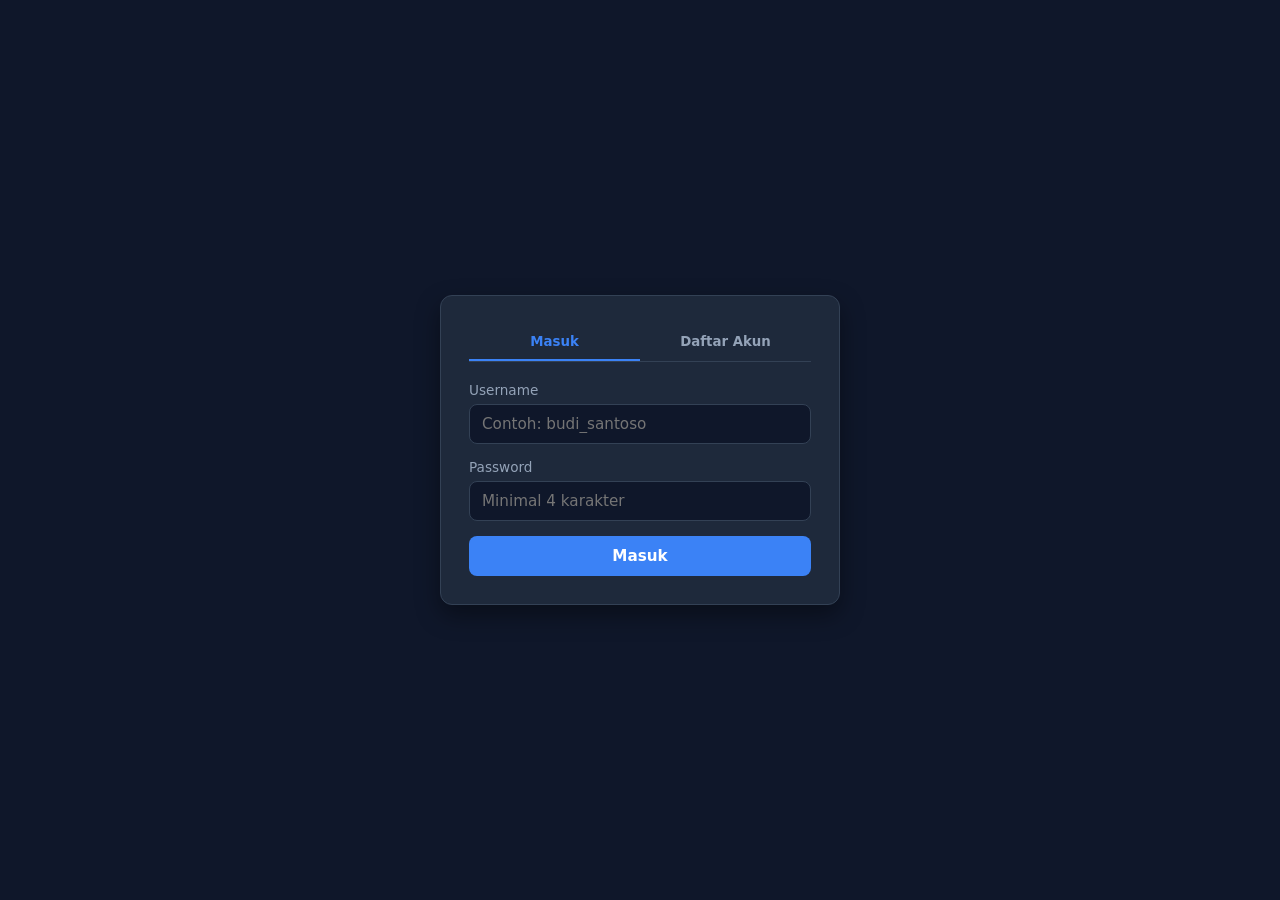
<file: v2.html>
<!DOCTYPE html>
<html lang="id">
<head>
  <meta charset="UTF-8">
  <meta name="viewport" content="width=device-width, initial-scale=1.0">
  <title>Email Generator & Inbox Portal</title>
  <style>
    :root {
      --bg: #0f172a;
      --surface: #1e293b;
      --surface-hover: #334155;
      --border: #334155;
      --primary: #3b82f6;
      --primary-hover: #2563eb;
      --success: #10b981;
      --danger: #ef4444;
      --text: #f8fafc;
      --text-muted: #94a3b8;
    }

    * { box-sizing: border-box; margin: 0; padding: 0; font-family: 'Segoe UI', system-ui, sans-serif; }
    body { background: var(--bg); color: var(--text); min-height: 100vh; display: flex; flex-direction: column; }

    /* AUTH SCREEN (LOGIN & DAFTAR) */
    #auth-view { display: flex; align-items: center; justify-content: center; flex: 1; padding: 20px; }
    .auth-card {
      background: var(--surface); border: 1px solid var(--border); border-radius: 12px;
      padding: 28px; width: 100%; max-width: 400px; box-shadow: 0 10px 25px rgba(0,0,0,0.4);
    }
    .tabs { display: flex; border-bottom: 1px solid var(--border); margin-bottom: 20px; }
    .tab-btn {
      flex: 1; padding: 10px; background: none; border: none; color: var(--text-muted);
      font-weight: 600; cursor: pointer; border-bottom: 2px solid transparent; transition: 0.2s;
    }
    .tab-btn.active { color: var(--primary); border-bottom-color: var(--primary); }
    .form-group { margin-bottom: 15px; }
    .form-group label { display: block; font-size: 0.85rem; margin-bottom: 6px; color: var(--text-muted); }
    .form-group input {
      width: 100%; padding: 10px 12px; border-radius: 8px; border: 1px solid var(--border);
      background: var(--bg); color: var(--text); font-size: 0.95rem; outline: none;
    }
    .form-group input:focus { border-color: var(--primary); }
    .btn {
      width: 100%; padding: 11px; border: none; border-radius: 8px; background: var(--primary);
      color: white; font-weight: 600; font-size: 0.95rem; cursor: pointer; transition: 0.2s;
    }
    .btn:hover { background: var(--primary-hover); }
    .btn:disabled { opacity: 0.6; cursor: not-allowed; }
    .alert { font-size: 0.85rem; margin-top: 12px; padding: 10px; border-radius: 6px; display: none; text-align: center; }
    .alert.error { background: rgba(239,68,68,0.15); color: #fca5a5; border: 1px solid rgba(239,68,68,0.3); }
    .alert.success { background: rgba(16,185,129,0.15); color: #6ee7b7; border: 1px solid rgba(16,185,129,0.3); }

    /* DASHBOARD */
    #dashboard-view { display: none; flex-direction: column; height: 100vh; }
    header {
      background: var(--surface); border-bottom: 1px solid var(--border); padding: 12px 20px;
      display: flex; justify-content: space-between; align-items: center; flex-wrap: wrap; gap: 10px;
    }
    .brand { font-weight: 700; font-size: 1.05rem; display: flex; align-items: center; gap: 8px; }
    .header-actions { display: flex; align-items: center; gap: 8px; }
    .btn-sm {
      padding: 7px 12px; border-radius: 6px; border: 1px solid var(--border);
      background: var(--bg); color: var(--text); cursor: pointer; font-size: 0.83rem;
    }
    .btn-sm:hover { background: var(--surface-hover); }
    .btn-green { background: var(--success); border-color: var(--success); color: #064e3b; font-weight: 700; }
    .btn-green:hover { background: #059669; color: white; }
    .btn-danger { border-color: rgba(239,68,68,0.4); color: #fca5a5; }

    /* GENERATOR BAR */
    .generator-panel {
      background: #131c31; border-bottom: 1px solid var(--border); padding: 14px 20px;
      display: flex; flex-direction: column; gap: 10px;
    }
    .gen-top { display: flex; justify-content: space-between; align-items: center; flex-wrap: wrap; gap: 10px; }
    .alias-pills { display: flex; gap: 8px; overflow-x: auto; padding-bottom: 4px; }
    .alias-pills::-webkit-scrollbar { height: 5px; }
    .alias-pills::-webkit-scrollbar-thumb { background: var(--border); border-radius: 4px; }
    .alias-pill {
      background: var(--surface); border: 1px solid var(--border); padding: 6px 12px;
      border-radius: 6px; font-size: 0.82rem; display: flex; align-items: center; gap: 8px;
      white-space: nowrap; cursor: pointer; transition: 0.15s;
    }
    .alias-pill:hover { border-color: var(--primary); }
    .alias-pill.selected { background: rgba(59,130,246,0.2); border-color: var(--primary); color: #93c5fd; }
    .copy-tag {
      background: var(--bg); padding: 2px 6px; border-radius: 4px; font-size: 0.72rem; color: var(--text-muted);
    }

    /* MAIN INBOX */
    .main-container { display: flex; flex: 1; overflow: hidden; }
    .sidebar { width: 370px; border-right: 1px solid var(--border); display: flex; flex-direction: column; background: #131c31; }
    .sidebar-header {
      padding: 10px 14px; border-bottom: 1px solid var(--border); font-size: 0.8rem;
      color: var(--text-muted); display: flex; justify-content: space-between;
    }
    .email-list { flex: 1; overflow-y: auto; }
    .email-item { padding: 14px 16px; border-bottom: 1px solid var(--border); cursor: pointer; }
    .email-item:hover { background: var(--surface); }
    .email-item.active { background: var(--surface); border-left: 3px solid var(--primary); }
    .email-to-badge {
      display: inline-block; background: rgba(16,185,129,0.15); color: #6ee7b7;
      font-size: 0.72rem; padding: 2px 6px; border-radius: 4px; margin-bottom: 5px;
    }
    .email-subject { font-weight: 600; font-size: 0.9rem; margin-bottom: 4px; white-space: nowrap; overflow: hidden; text-overflow: ellipsis; }
    .email-snippet { font-size: 0.78rem; color: var(--text-muted); white-space: nowrap; overflow: hidden; text-overflow: ellipsis; }

    /* READER */
    .reader-pane { flex: 1; display: flex; flex-direction: column; background: var(--bg); overflow: hidden; }
    .reader-empty { flex: 1; display: flex; align-items: center; justify-content: center; color: var(--text-muted); padding: 20px; text-align: center; }
    .reader-content { display: none; flex-direction: column; height: 100%; }
    .reader-header { padding: 18px 22px; border-bottom: 1px solid var(--border); background: var(--surface); }
    .reader-header h3 { font-size: 1.15rem; margin-bottom: 8px; }
    .reader-meta { font-size: 0.82rem; color: var(--text-muted); display: flex; flex-direction: column; gap: 3px; }
    .reader-body-wrapper { flex: 1; background: #ffffff; }
    iframe#html-frame { width: 100%; height: 100%; border: none; }

    @media (max-width: 768px) {
      .sidebar { width: 100%; }
      .reader-pane { display: none; position: fixed; inset: 0; z-index: 50; }
      .reader-pane.mobile-open { display: flex; }
      .mobile-back { display: inline-block !important; margin-bottom: 10px; }
    }
    .mobile-back { display: none; }
  </style>
</head>
<body>

  <!-- HALAMAN LOGIN & DAFTAR -->
  <div id="auth-view">
    <div class="auth-card">
      <div class="tabs">
        <button class="tab-btn active" id="tab-login" onclick="switchTab('login')">Masuk</button>
        <button class="tab-btn" id="tab-register" onclick="switchTab('register')">Daftar Akun</button>
      </div>

      <form id="auth-form">
        <div class="form-group">
          <label>Username</label>
          <input type="text" id="username" required placeholder="Contoh: budi_santoso">
        </div>
        <div class="form-group">
          <label>Password</label>
          <input type="password" id="password" required placeholder="Minimal 4 karakter">
        </div>
        <button type="submit" class="btn" id="auth-btn">Masuk</button>
        <div class="alert" id="auth-alert"></div>
      </form>
    </div>
  </div>

  <!-- HALAMAN DASHBOARD -->
  <div id="dashboard-view">
    <header>
      <div class="brand">
        <span>Private Inbox Portal</span>
      </div>
      <div class="header-actions">
        <span id="user-display" style="font-size: 0.83rem; color: var(--text-muted);"></span>
        <button class="btn-sm" id="refresh-btn" onclick="loadDashboardData()">Refresh Inbox</button>
        <button class="btn-sm btn-danger" onclick="logout()">Keluar</button>
      </div>
    </header>

    <!-- PANEL GENERATOR EMAIL UNIK -->
    <div class="generator-panel">
      <div class="gen-top">
        <div style="font-size: 0.85rem; color: var(--text-muted);">
          Email Khusus Milikmu (Klik untuk salin, atau klik kotak untuk filter inbox):
        </div>
        <button class="btn-sm btn-green" id="gen-btn" onclick="generateNewEmail()">+ Generate Email Baru</button>
      </div>
      <div class="alias-pills" id="alias-list">
        <span style="font-size: 0.82rem; color: var(--text-muted);">Memuat daftar email...</span>
      </div>
    </div>

    <div class="main-container">
      <div class="sidebar">
        <div class="sidebar-header">
          <span id="filter-label">Menampilkan: Semua Email Milikmu</span>
          <span id="email-count">0 pesan</span>
        </div>
        <div class="email-list" id="email-list"></div>
      </div>

      <div class="reader-pane" id="reader-pane">
        <div class="reader-empty" id="reader-empty">
          Generate email baru di atas, lalu pesan masuk dari <strong>dev9tornado@gmail.com</strong> ke email tersebut akan tampil di sini.
        </div>
        <div class="reader-content" id="reader-content">
          <div class="reader-header">
            <button class="btn-sm mobile-back" onclick="closeMobileReader()">&larr; Kembali</button>
            <h3 id="detail-subject"></h3>
            <div class="reader-meta">
              <div><strong>Dari:</strong> <span id="detail-from"></span></div>
              <div><strong>Untuk Emailmu:</strong> <span id="detail-to" style="color: #6ee7b7;"></span></div>
              <div><strong>Waktu:</strong> <span id="detail-date"></span></div>
            </div>
          </div>
          <div class="reader-body-wrapper">
            <!-- Tambahkan allow-popups dan allow-popups-to-escape-sandbox agar link bisa dibuka di tab baru -->
            <iframe id="html-frame" sandbox="allow-same-origin allow-popups allow-popups-to-escape-sandbox"></iframe>
          </div>
        </div>
      </div>
    </div>
  </div>

  <script>
    // ========================================================
    // TEMPEL URL WEB APP APPS SCRIPT KAMU DI BAWAH INI
    // ========================================================
    const GAS_API_URL = "https://script.google.com/macros/s/AKfycbwTUmxiywYQQloLLRCJ6wl15itbe064gFzNoQIJnWrlnD573QI2FbaWq0PcmH2XMCxz2g/exec";

    let authMode = "login";
    let myEmails = [];
    let allInbox = [];
    let selectedAliasFilter = null;

    window.addEventListener("DOMContentLoaded", () => {
      const u = localStorage.getItem("portal_user");
      const p = localStorage.getItem("portal_pass");
      if (u && p) {
        showDashboard(u);
        loadDashboardData();
      }
    });

    function switchTab(mode) {
      authMode = mode;
      document.getElementById("tab-login").classList.toggle("active", mode === "login");
      document.getElementById("tab-register").classList.toggle("active", mode === "register");
      document.getElementById("auth-btn").textContent = mode === "login" ? "Masuk" : "Daftar Sekarang";
      document.getElementById("auth-alert").style.display = "none";
    }

    function showAlert(msg, type) {
      const box = document.getElementById("auth-alert");
      box.textContent = msg;
      box.className = "alert " + type;
      box.style.display = "block";
    }

    // Handle Login & Daftar
    document.getElementById("auth-form").addEventListener("submit", async (e) => {
      e.preventDefault();
      const username = document.getElementById("username").value.trim();
      const password = document.getElementById("password").value.trim();
      const btn = document.getElementById("auth-btn");

      btn.disabled = true;
      btn.textContent = "Memproses...";
      document.getElementById("auth-alert").style.display = "none";

      try {
        const res = await fetch(GAS_API_URL, {
          method: "POST",
          headers: { "Content-Type": "text/plain;charset=utf-8" },
          body: JSON.stringify({ action: authMode, username, password })
        });
        const data = await res.json();

        if (data.status === "success") {
          if (authMode === "register") {
            showAlert(data.message, "success");
            switchTab("login");
          } else {
            localStorage.setItem("portal_user", data.user);
            localStorage.setItem("portal_pass", password);
            showDashboard(data.user);
            loadDashboardData();
          }
        } else {
          showAlert(data.message, "error");
        }
      } catch (err) {
        showAlert("Gagal terhubung ke server API.", "error");
      } finally {
        btn.disabled = false;
        btn.textContent = authMode === "login" ? "Masuk" : "Daftar Sekarang";
      }
    });

    function showDashboard(username) {
      document.getElementById("auth-view").style.display = "none";
      document.getElementById("dashboard-view").style.display = "flex";
      document.getElementById("user-display").textContent = `Akun: ${username}`;
    }

    function logout() {
      localStorage.removeItem("portal_user");
      localStorage.removeItem("portal_pass");
      location.reload();
    }

    // Generate Variasi Email Baru
    async function generateNewEmail() {
      const btn = document.getElementById("gen-btn");
      btn.disabled = true;
      btn.textContent = "Membuat...";

      try {
        const res = await fetch(GAS_API_URL, {
          method: "POST",
          headers: { "Content-Type": "text/plain;charset=utf-8" },
          body: JSON.stringify({
            action: "generateEmail",
            username: localStorage.getItem("portal_user"),
            password: localStorage.getItem("portal_pass")
          })
        });
        const data = await res.json();

        if (data.status === "success") {
          myEmails.unshift(data.email);
          renderAliasPills();
          navigator.clipboard?.writeText(data.email);
          alert("Email unik berhasil dibuat & disalin ke clipboard:\n" + data.email);
        } else {
          alert(data.message);
        }
      } catch (err) {
        alert("Gagal membuat email baru.");
      } finally {
        btn.disabled = false;
        btn.textContent = "+ Generate Email Baru";
      }
    }

    // Muat Daftar Email Milik User & Inbox
    async function loadDashboardData() {
      const btn = document.getElementById("refresh-btn");
      btn.disabled = true;
      btn.textContent = "Memuat...";

      try {
        const res = await fetch(GAS_API_URL, {
          method: "POST",
          headers: { "Content-Type": "text/plain;charset=utf-8" },
          body: JSON.stringify({
            action: "getDashboardData",
            username: localStorage.getItem("portal_user"),
            password: localStorage.getItem("portal_pass")
          })
        });
        const data = await res.json();

        if (data.status === "success") {
          myEmails = data.myEmails;
          allInbox = data.inbox;
          renderAliasPills();
          renderInbox();
        } else {
          alert(data.message);
          logout();
        }
      } catch (err) {
        document.getElementById("email-list").innerHTML = `<div style="padding:20px; color:#ef4444; text-align:center;">Gagal memuat data.</div>`;
      } finally {
        btn.disabled = false;
        btn.textContent = "Refresh Inbox";
      }
    }

    function renderAliasPills() {
      const container = document.getElementById("alias-list");
      if (myEmails.length === 0) {
        container.innerHTML = `<span style="font-size: 0.82rem; color: #94a3b8;">Kamu belum punya email. Klik tombol <strong>+ Generate Email Baru</strong> di kanan.</span>`;
        return;
      }

      let html = `
        <div class="alias-pill ${selectedAliasFilter === null ? 'selected' : ''}" onclick="filterByAlias(null)">
          Semua (${myEmails.length})
        </div>
      `;

      html += myEmails.map(email => `
        <div class="alias-pill ${selectedAliasFilter === email ? 'selected' : ''}" onclick="filterByAlias('${email}')">
          <span>${email}</span>
          <span class="copy-tag" onclick="event.stopPropagation(); copyEmail('${email}', this)">Salin</span>
        </div>
      `).join("");

      container.innerHTML = html;
    }

    function copyEmail(email, btnEl) {
      navigator.clipboard.writeText(email);
      const oldText = btnEl.textContent;
      btnEl.textContent = "Tersalin!";
      setTimeout(() => btnEl.textContent = oldText, 1200);
    }

    function filterByAlias(alias) {
      selectedAliasFilter = alias;
      document.getElementById("filter-label").textContent = alias ? `Filter: ${alias}` : "Menampilkan: Semua Email Milikmu";
      renderAliasPills();
      renderInbox();
    }

    function renderInbox() {
      const listEl = document.getElementById("email-list");
      const filtered = selectedAliasFilter 
        ? allInbox.filter(m => m.to.toLowerCase() === selectedAliasFilter.toLowerCase())
        : allInbox;

      document.getElementById("email-count").textContent = `${filtered.length} pesan`;

      if (filtered.length === 0) {
        listEl.innerHTML = `<div style="padding:24px; text-align:center; color:#94a3b8; font-size:0.85rem;">Belum ada pesan masuk dari dev9tornado@gmail.com ke email milikmu.</div>`;
        return;
      }

      listEl.innerHTML = filtered.map((mail, idx) => {
        const d = new Date(mail.date).toLocaleDateString("id-ID", { day: "2-digit", month: "short", hour: "2-digit", minute: "2-digit" });
        return `
          <div class="email-item" onclick="openMail(${idx}, this)">
            <div style="display:flex; justify-content:space-between; align-items:center;">
              <span class="email-to-badge">Ke: ${mail.to}</span>
              <span style="font-size:0.75rem; color:#94a3b8;">${d}</span>
            </div>
            <div class="email-subject">${escapeHtml(mail.subject)}</div>
            <div class="email-snippet">${escapeHtml(mail.snippet)}</div>
          </div>
        `;
      }).join("");
    }

    function openMail(idx, el) {
      document.querySelectorAll(".email-item").forEach(i => i.classList.remove("active"));
      if (el) el.classList.add("active");

      const filtered = selectedAliasFilter 
        ? allInbox.filter(m => m.to.toLowerCase() === selectedAliasFilter.toLowerCase())
        : allInbox;
      const mail = filtered[idx];

      document.getElementById("reader-empty").style.display = "none";
      document.getElementById("reader-content").style.display = "flex";
      document.getElementById("reader-pane").classList.add("mobile-open");

      document.getElementById("detail-subject").textContent = mail.subject;
      document.getElementById("detail-from").textContent = mail.from;
      document.getElementById("detail-to").textContent = mail.to;
      document.getElementById("detail-date").textContent = new Date(mail.date).toLocaleString("id-ID", { dateStyle: "full", timeStyle: "short" });

      const iframe = document.getElementById("html-frame");
      const doc = iframe.contentDocument || iframe.contentWindow.document;

      // Sisipkan <base target="_blank"> agar semua tag <a> di dalam email otomatis buka tab baru
      const baseTag = `<base target="_blank" rel="noopener noreferrer">`;
      const contentHtml = mail.bodyHtml
        ? `${baseTag}${mail.bodyHtml}`
        : `${baseTag}<pre style="font-family:sans-serif;white-space:pre-wrap;word-break:break-word;padding:16px;">${linkify(escapeHtml(mail.bodyPlain))}</pre>`;

      doc.open();
      doc.write(contentHtml);
      doc.close();

      // Paksa semua link (termasuk yang punya target="_self" atau tanpa target) buka di tab baru
      doc.querySelectorAll("a[href]").forEach(a => {
        a.setAttribute("target", "_blank");
        a.setAttribute("rel", "noopener noreferrer");
      });
    }

    // Ubah teks URL polos (http/https) menjadi link yang bisa diklik
    function linkify(escapedText) {
      const urlRegex = /(https?:\/\/[^\s<>"']+)/g;
      return escapedText.replace(urlRegex, url => {
        return `<a href="${url}" target="_blank" rel="noopener noreferrer" style="color:#2563eb;text-decoration:underline;">${url}</a>`;
      });
    }

    function closeMobileReader() {
      document.getElementById("reader-pane").classList.remove("mobile-open");
    }

    function escapeHtml(text) {
      const div = document.createElement("div");
      div.textContent = text || "";
      return div.innerHTML;
    }
  </script>
</body>
</html>
</file>
